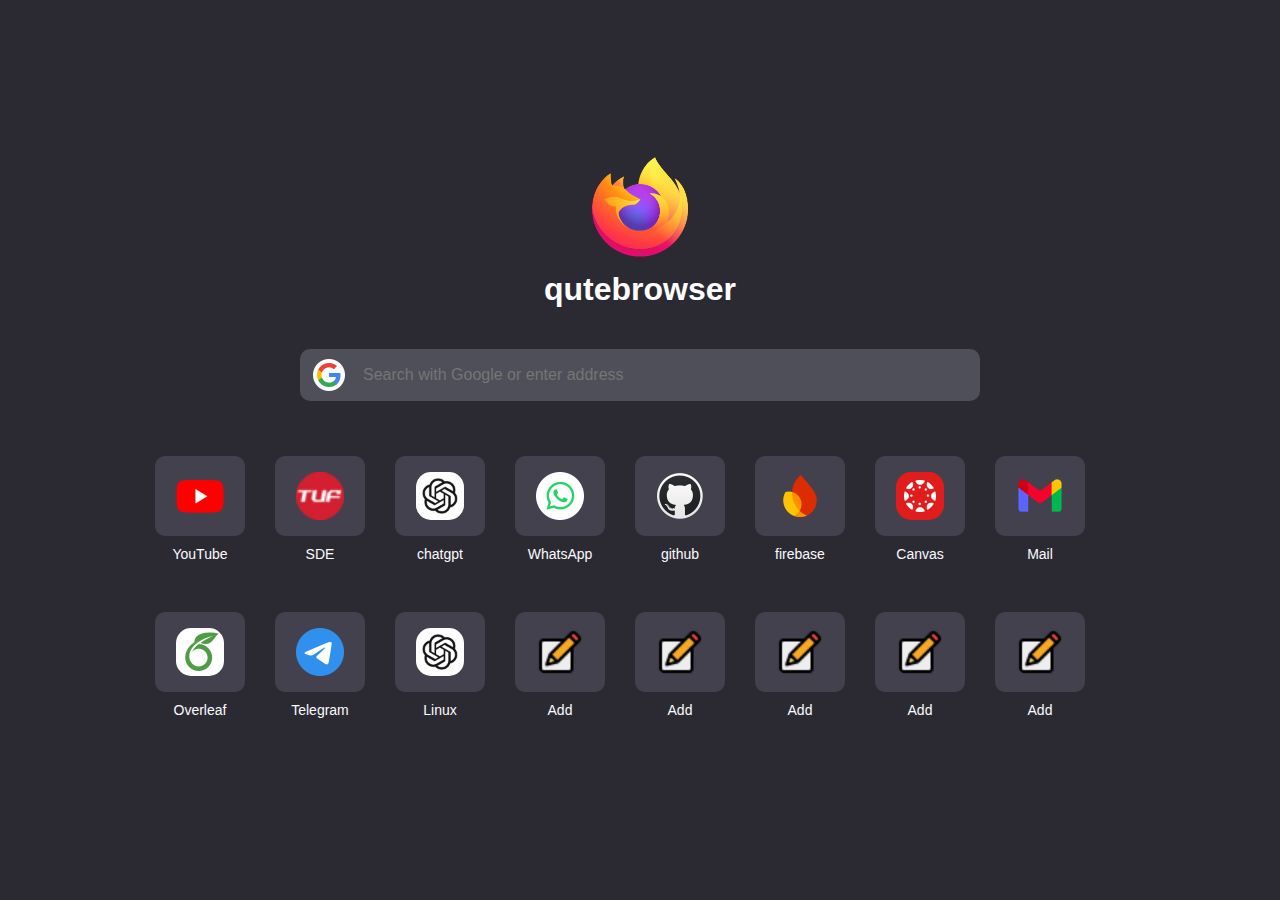
<file: .config/qutebrowser/homepage/index.html>
<!DOCTYPE html>
<html lang="en">

<head>
    <meta charset="UTF-8">
    <meta name="viewport" content="width=device-width, initial-scale=1.0">
    <link rel="icon" href="./images/home.jpg" type="image/x-icon" />
    <title>Home</title>
    <link rel="stylesheet" href="https://cdnjs.cloudflare.com/ajax/libs/font-awesome/5.15.3/css/all.min.css">
    <link rel="stylesheet" href="./style.css">
</head>

<body>
    <div class="container">
        <div class="logo">
            <img src="images/firefox.png" alt="Firefox Logo">
            <h1>qutebrowser</h1>
        </div>
        <div class="search-bar">
            <img src="images/google.ico" alt="search icon">
            <input type="text" placeholder="Search with Google or enter address">
        </div>
        <div class="grid" id="gridContainer" />
    </div>

    <script>
        // Example JSON data (replace with your own JSON endpoint)
        const jsonData = [
            {
                "title": "YouTube",
                "link": "https://www.youtube.com/",
                "imageUrl": "images/youtube.png"
            },
            {
                "title": "SDE",
                "link": "https://takeuforward.org/interviews/strivers-sde-sheet-top-coding-interview-problems/",
                "imageUrl": "images/sde.png"
            },
            {
                "title": "chatgpt",
                "link": "https://chatgpt.com/",
                "imageUrl": "images/chatgpt.png"
            },
            {
                "title": "WhatsApp",
                "link": "https://web.whatsapp.com/",
                "imageUrl": "images/whatsapp.png"
            },
            {
                "title": "github",
                "link": "https://github.com/",
                "imageUrl": "images/git.png"
            },
            {
                "title": "firebase",
                "link": "https://console.firebase.google.com/u/1/project/art-automation-5894a/database/art-automation-5894a-default-rtdb/data",
                "imageUrl": "images/firebase.png"
            },
            {
                "title": "Canvas",
                "link": "https://canvas.instructure.com/",
                "imageUrl": "images/canvas.png"
            },
            {
                "title": "Mail",
                "link": "https://mail.google.com/mail/u/1/#inbox",
                "imageUrl": "images/mail.png"
            },
            {
                "title": "Overleaf",
                "link": "",
                "imageUrl": "images/overleaf.png"
            },
            {
                "title": "Telegram",
                "link": "https://web.telegram.org/k/",
                "imageUrl": "images/telegram.png"
            },
            {
                "title": "Linux",
                "link": "",
                "imageUrl": "images/chatgpt.png"
            },
            {
                "title": "Add",
                "link": "#",
                "imageUrl": "images/edit.png"
            },
            {
                "title": "Add",
                "link": "#",
                "imageUrl": "images/edit.png"
            },
            {
                "title": "Add",
                "link": "#",
                "imageUrl": "images/edit.png"
            },
            {
                "title": "Add",
                "link": "#",
                "imageUrl": "images/edit.png"
            },
            {
                "title": "Add",
                "link": "#",
                "imageUrl": "images/edit.png"
            },
        ];

        const gridContainer = document.getElementById('gridContainer');
        jsonData.forEach(item => {
            const gridItem = document.createElement('div');
            gridItem.classList.add('grid-item');

            const link = document.createElement('a');
            link.href = item.link;

            const imgContainer = document.createElement('div');
            imgContainer.classList.add('img-container');

            const img = document.createElement('img');
            img.src = item.imageUrl;
            img.alt = item.title + ' Icon';

            const title = document.createElement('div');
            title.classList.add('title');
            title.textContent = item.title;

            imgContainer.appendChild(img);
            link.appendChild(imgContainer);
            link.appendChild(title);
            gridItem.appendChild(link);

            gridContainer.appendChild(gridItem);
        });
    </script>
</body>

</html>
</file>
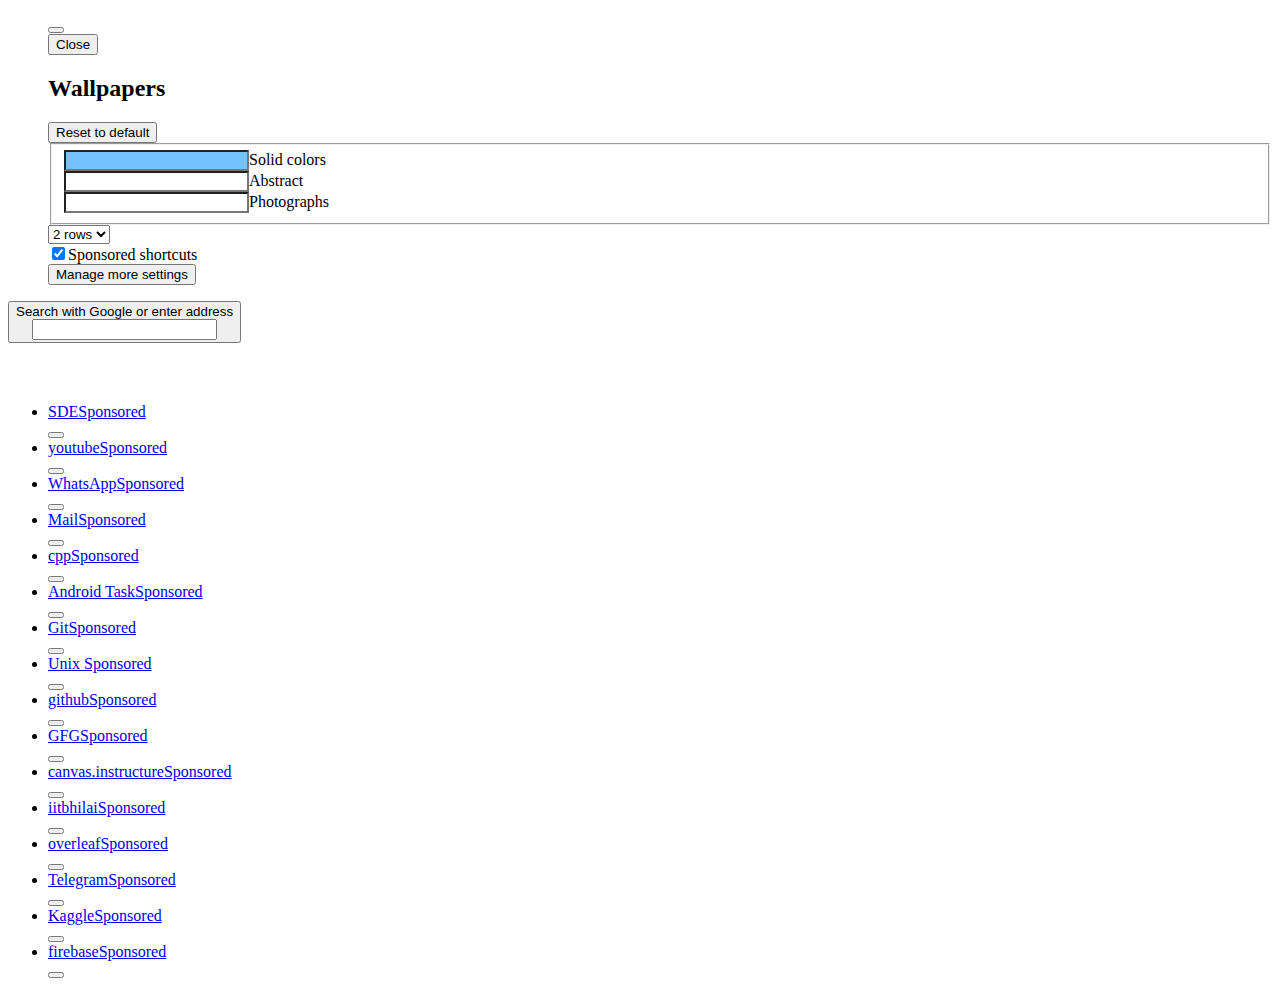
<file: .config/qutebrowser/homepage/images/New Tab.html>
<!-- This Source Code Form is subject to the terms of the Mozilla Public
   - License, v. 2.0. If a copy of the MPL was not distributed with this file,
   - You can obtain one at http://mozilla.org/MPL/2.0/. -->
<!DOCTYPE html>
<html lang="en-US" dir="ltr" lwt-newtab-brighttext=""><head>
<meta http-equiv="content-type" content="text/html; charset=UTF-8">
    <meta charset="utf-8">
    <meta http-equiv="Content-Security-Policy" content="default-src 'none'; object-src 'none'; script-src resource: chrome:; connect-src https:; img-src https: data: blob: chrome:; style-src 'unsafe-inline';">
    <meta name="color-scheme" content="light dark">
    <title data-l10n-id="newtab-page-title">New Tab</title>
    <link rel="icon" type="image/png" href="chrome://branding/content/icon32.png">
    <link rel="localization" href="branding/brand.ftl">
    <link rel="localization" href="toolkit/branding/brandings.ftl">
    <link rel="localization" href="browser/newtab/newtab.ftl">
    <link rel="stylesheet" href="chrome://global/skin/design-system/tokens-brand.css">
    <link rel="stylesheet" href="chrome://browser/content/contentSearchUI.css">
    <link rel="stylesheet" href="chrome://activity-stream/content/css/activity-stream.css">
  </head>
  <body class="activity-stream" style="--newtab-wallpaper-light: url(); --newtab-wallpaper-dark: url(); --newtab-wallpaper-color: transparent; --newtab-search-icon: url(blob:null/07354b6b-afb6-4f5e-bff5-a875648fbb5d);">
    <div id="root"><div class="has-search"><menu class="personalizeButtonWrapper"><span><button class="icon icon-settings personalize-button personalize-animate-appear-done personalize-animate-enter-done" data-l10n-id="newtab-personalize-icon-label" title="Personalize new tab" aria-label="Personalize new tab"></button><div class="customize-menu" role="dialog" data-l10n-id="newtab-personalize-dialog-label" aria-label="Personalize"><div class="close-button-wrapper"><button class="close-button" data-l10n-id="newtab-custom-close-button">Close</button></div><div class="home-section"><div class="wallpapers-section"><div><div class="category-header"><h2 data-l10n-id="newtab-wallpaper-title">Wallpapers</h2><button class="wallpapers-reset" data-l10n-id="newtab-wallpaper-reset">Reset to default</button></div><fieldset class="category-list"><div><input id="solid-colors" style="background-color: rgb(118, 193, 255);" class="wallpaper-input"><label for="solid-colors" data-l10n-id="newtab-wallpaper-category-title-colors">Solid colors</label></div><div><input id="abstracts" style="background-image: url(&quot;https://firefox-settings-attachments.cdn.mozilla.net/main-workspace/newtab-wallpapers-v2/e1108381-5c19-4cb4-a630-69f9e45503fb.avif&quot;);" class="wallpaper-input"><label for="abstracts" data-l10n-id="newtab-wallpaper-category-title-abstract">Abstract</label></div><div><input id="photographs" style="background-image: url(&quot;https://firefox-settings-attachments.cdn.mozilla.net/main-workspace/newtab-wallpapers-v2/e94b1e49-c518-40d6-98e3-dffab6cc370d.avif&quot;);" class="wallpaper-input"><label for="photographs" data-l10n-id="newtab-wallpaper-category-title-photographs">Photographs</label></div></fieldset></div></div><div id="shortcuts-section" class="section"><moz-toggle id="shortcuts-toggle" pressed="" data-preference="feeds.topsites" data-eventsource="TOP_SITES" data-l10n-id="newtab-custom-shortcuts-toggle" data-l10n-attrs="label, description" label="Shortcuts" description="Sites you save or visit"></moz-toggle><div><div class="more-info-top-wrapper"><div class="more-information" style="margin-top: 0px;"><select id="row-selector" class="selector" name="row-count" data-preference="topSitesRows" aria-labelledby="custom-shortcuts-title"><option value="1" data-l10n-id="newtab-custom-row-selector" data-l10n-args="{&quot;num&quot;: 1}">1 row</option><option value="2" data-l10n-id="newtab-custom-row-selector" data-l10n-args="{&quot;num&quot;: 2}" selected="selected">2 rows</option><option value="3" data-l10n-id="newtab-custom-row-selector" data-l10n-args="{&quot;num&quot;: 3}">3 rows</option><option value="4" data-l10n-id="newtab-custom-row-selector" data-l10n-args="{&quot;num&quot;: 4}">4 rows</option></select><div class="check-wrapper" role="presentation"><input id="sponsored-shortcuts" class="sponsored-checkbox" type="checkbox" data-preference="showSponsoredTopSites" data-eventsource="SPONSORED_TOP_SITES" checked="checked"><label class="sponsored" for="sponsored-shortcuts" data-l10n-id="newtab-custom-sponsored-sites">Sponsored shortcuts</label></div></div></div></div></div><div id="pocket-section" class="section"><label class="switch"><moz-toggle id="pocket-toggle" aria-describedby="custom-pocket-subtitle" data-preference="feeds.section.topstories" data-eventsource="TOP_STORIES" data-l10n-id="newtab-custom-stories-toggle" data-l10n-attrs="label, description" label="Recommended stories" description="Exceptional content curated by the Firefox family"></moz-toggle></label><div></div></div><div id="recent-section" class="section"><label class="switch"><moz-toggle id="highlights-toggle" data-preference="feeds.section.highlights" data-eventsource="HIGHLIGHTS" data-l10n-id="newtab-custom-recent-toggle" data-l10n-attrs="label, description" label="Recent activity" description="A selection of recent sites and content"></moz-toggle></label></div><span class="divider" role="separator"></span><div><button id="settings-link" class="external-link" data-l10n-id="newtab-custom-settings">Manage more settings</button></div></div></div></span></menu><div class="weatherWrapper"></div><div class="outer-wrapper ds-outer-wrapper-breakpoint-override visible-logo"><main><div class="non-collapsible-section"><div class="search-wrapper"><div class="logo-and-wordmark"><div class="logo"></div><div class="wordmark"></div></div><div class="search-inner-wrapper"><button class="search-handoff-button" tabindex="-1" data-l10n-args="{&quot;engine&quot;:&quot;Google&quot;}" data-l10n-id="newtab-search-box-handoff-input" title="Search with Google or enter address" aria-label="Search with Google or enter address"><div class="fake-textbox" data-l10n-args="{&quot;engine&quot;:&quot;Google&quot;}" data-l10n-id="newtab-search-box-handoff-text">Search with Google or enter address</div><input type="search" class="fake-editable" tabindex="-1" aria-hidden="true"><div class="fake-caret"></div></button></div></div></div><div class="body-wrapper on"><div class="discovery-stream ds-layout"><div class="ds-column ds-column-12"><div class="ds-column-grid"><div><div class="ds-top-sites"><section class="collapsible-section top-sites" data-section-id="topsites"><div class="section-top-bar"><h3 class="section-title-container " style="visibility: hidden;"><span class="section-title"><span data-l10n-id="newtab-section-header-topsites">Top Sites</span></span><span class="learn-more-link-wrapper"></span></h3></div><div><ul class="top-sites-list"><li class="top-site-outer"><div class="top-site-inner"><a class="top-site-button" href="https://takeuforward.org/strivers-a2z-dsa-course/strivers-a2z-dsa-course-sheet-2" tabindex="0" draggable="true" data-is-sponsored-link="false"><div class="tile" aria-hidden="true"><div class="icon-wrapper" data-fallback="S"><div></div><div class="top-site-icon default-icon" data-fallback="" style="background-image: url(&quot;[data-uri]&quot;);"></div></div></div><div class="title has-icon pinned"><span dir="auto"><div class="icon icon-pin-small"></div>SDE</span><span class="sponsored-label" data-l10n-id="newtab-topsite-sponsored">Sponsored</span></div></a><div><button aria-haspopup="true" data-l10n-id="newtab-menu-content-tooltip" data-l10n-args="{&quot;title&quot;:&quot;SDE&quot;}" class="context-menu-button icon" title="Open menu" aria-label="Open context menu for SDE"></button></div><div class="topsite-impression-observer"></div></div></li><li class="top-site-outer"><div class="top-site-inner"><a class="top-site-button" href="https://www.youtube.com/" tabindex="0" draggable="true" data-is-sponsored-link="false"><div class="tile" aria-hidden="true"><div class="icon-wrapper" data-fallback="y"><div class="top-site-icon rich-icon" style="background-image: url(&quot;[data-uri]&quot;);"></div></div></div><div class="title has-icon pinned"><span dir="auto"><div class="icon icon-pin-small"></div>youtube</span><span class="sponsored-label" data-l10n-id="newtab-topsite-sponsored">Sponsored</span></div></a><div><button aria-haspopup="true" data-l10n-id="newtab-menu-content-tooltip" data-l10n-args="{&quot;title&quot;:&quot;youtube&quot;}" class="context-menu-button icon" title="Open menu" aria-label="Open context menu for youtube"></button></div><div class="topsite-impression-observer"></div></div></li><li class="top-site-outer"><div class="top-site-inner"><a class="top-site-button" href="https://web.whatsapp.com/" tabindex="0" draggable="true" data-is-sponsored-link="false"><div class="tile" aria-hidden="true"><div class="icon-wrapper" data-fallback="W"><div class="top-site-icon rich-icon" style="background-image: url(&quot;[data-uri]&quot;);"></div></div></div><div class="title has-icon pinned"><span dir="auto"><div class="icon icon-pin-small"></div>WhatsApp</span><span class="sponsored-label" data-l10n-id="newtab-topsite-sponsored">Sponsored</span></div></a><div><button aria-haspopup="true" data-l10n-id="newtab-menu-content-tooltip" data-l10n-args="{&quot;title&quot;:&quot;WhatsApp&quot;}" class="context-menu-button icon" title="Open menu" aria-label="Open context menu for WhatsApp"></button></div><div class="topsite-impression-observer"></div></div></li><li class="top-site-outer"><div class="top-site-inner"><a class="top-site-button" href="https://mail.google.com/mail/u/1/" tabindex="0" draggable="true" data-is-sponsored-link="false"><div class="tile" aria-hidden="true"><div class="icon-wrapper" data-fallback="M"><div></div><div class="top-site-icon default-icon" data-fallback="" style="background-image: url(&quot;[data-uri]&quot;);"></div></div></div><div class="title has-icon pinned"><span dir="auto"><div class="icon icon-pin-small"></div>Mail</span><span class="sponsored-label" data-l10n-id="newtab-topsite-sponsored">Sponsored</span></div></a><div><button aria-haspopup="true" data-l10n-id="newtab-menu-content-tooltip" data-l10n-args="{&quot;title&quot;:&quot;Mail&quot;}" class="context-menu-button icon" title="Open menu" aria-label="Open context menu for Mail"></button></div><div class="topsite-impression-observer"></div></div></li><li class="top-site-outer"><div class="top-site-inner"><a class="top-site-button" href="https://chatgpt.com/c/1b8a974a-98b1-4677-8bb3-1b8056d0fd40" tabindex="0" draggable="true" data-is-sponsored-link="false"><div class="tile" aria-hidden="true"><div class="icon-wrapper" data-fallback="c"><div class="top-site-icon rich-icon" style="background-image: url(&quot;[data-uri]&quot;);"></div></div></div><div class="title has-icon pinned"><span dir="auto"><div class="icon icon-pin-small"></div>cpp</span><span class="sponsored-label" data-l10n-id="newtab-topsite-sponsored">Sponsored</span></div></a><div><button aria-haspopup="true" data-l10n-id="newtab-menu-content-tooltip" data-l10n-args="{&quot;title&quot;:&quot;cpp&quot;}" class="context-menu-button icon" title="Open menu" aria-label="Open context menu for cpp"></button></div><div class="topsite-impression-observer"></div></div></li><li class="top-site-outer"><div class="top-site-inner"><a class="top-site-button" href="https://chatgpt.com/c/cc995bf6-a846-4da6-870f-84b90c7da16b" tabindex="0" draggable="true" data-is-sponsored-link="false"><div class="tile" aria-hidden="true"><div class="icon-wrapper" data-fallback="A"><div class="top-site-icon rich-icon" style="background-image: url(&quot;[data-uri]&quot;);"></div></div></div><div class="title has-icon pinned"><span dir="auto"><div class="icon icon-pin-small"></div>Android Task</span><span class="sponsored-label" data-l10n-id="newtab-topsite-sponsored">Sponsored</span></div></a><div><button aria-haspopup="true" data-l10n-id="newtab-menu-content-tooltip" data-l10n-args="{&quot;title&quot;:&quot;Android Task&quot;}" class="context-menu-button icon" title="Open menu" aria-label="Open context menu for Android Task"></button></div><div class="topsite-impression-observer"></div></div></li><li class="top-site-outer"><div class="top-site-inner"><a class="top-site-button" href="https://chat.openai.com/c/749e3c8c-23c2-493b-a1bf-53d4084ba381" tabindex="0" draggable="true" data-is-sponsored-link="false"><div class="tile" aria-hidden="true"><div class="icon-wrapper" data-fallback="G"><div class="top-site-icon rich-icon" style="background-image: url(&quot;[data-uri]&quot;);"></div></div></div><div class="title has-icon pinned"><span dir="auto"><div class="icon icon-pin-small"></div>Git</span><span class="sponsored-label" data-l10n-id="newtab-topsite-sponsored">Sponsored</span></div></a><div><button aria-haspopup="true" data-l10n-id="newtab-menu-content-tooltip" data-l10n-args="{&quot;title&quot;:&quot;Git&quot;}" class="context-menu-button icon" title="Open menu" aria-label="Open context menu for Git"></button></div><div class="topsite-impression-observer"></div></div></li><li class="top-site-outer"><div class="top-site-inner"><a class="top-site-button" href="https://chat.openai.com/c/cd11751b-f2aa-4afe-9810-ed6c19268e50" tabindex="0" draggable="true" data-is-sponsored-link="false"><div class="tile" aria-hidden="true"><div class="icon-wrapper" data-fallback="U"><div class="top-site-icon rich-icon" style="background-image: url(&quot;[data-uri]&quot;);"></div></div></div><div class="title has-icon pinned"><span dir="auto"><div class="icon icon-pin-small"></div>Unix </span><span class="sponsored-label" data-l10n-id="newtab-topsite-sponsored">Sponsored</span></div></a><div><button aria-haspopup="true" data-l10n-id="newtab-menu-content-tooltip" data-l10n-args="{&quot;title&quot;:&quot;Unix &quot;}" class="context-menu-button icon" title="Open menu" aria-label="Open context menu for Unix "></button></div><div class="topsite-impression-observer"></div></div></li><li class="top-site-outer"><div class="top-site-inner"><a class="top-site-button" href="https://github.com/" tabindex="0" draggable="true" data-is-sponsored-link="false"><div class="tile" aria-hidden="true"><div class="icon-wrapper" data-fallback="g"><div class="top-site-icon rich-icon" style="background-image: url(&quot;[data-uri]&quot;);"></div></div></div><div class="title has-icon pinned"><span dir="auto"><div class="icon icon-pin-small"></div>github</span><span class="sponsored-label" data-l10n-id="newtab-topsite-sponsored">Sponsored</span></div></a><div><button aria-haspopup="true" data-l10n-id="newtab-menu-content-tooltip" data-l10n-args="{&quot;title&quot;:&quot;github&quot;}" class="context-menu-button icon" title="Open menu" aria-label="Open context menu for github"></button></div><div class="topsite-impression-observer"></div></div></li><li class="top-site-outer"><div class="top-site-inner"><a class="top-site-button" href="https://www.geeksforgeeks.org/explore?page=1&amp;sortBy=submissions&amp;itm_source=geeksforgeeks&amp;itm_medium=main_header&amp;itm_campaign=practice_header" tabindex="0" draggable="true" data-is-sponsored-link="false"><div class="tile" aria-hidden="true"><div class="icon-wrapper" data-fallback="G"><div></div><div class="top-site-icon default-icon" data-fallback="" style="background-image: url(&quot;[data-uri]&quot;);"></div></div></div><div class="title has-icon pinned"><span dir="auto"><div class="icon icon-pin-small"></div>GFG</span><span class="sponsored-label" data-l10n-id="newtab-topsite-sponsored">Sponsored</span></div></a><div><button aria-haspopup="true" data-l10n-id="newtab-menu-content-tooltip" data-l10n-args="{&quot;title&quot;:&quot;GFG&quot;}" class="context-menu-button icon" title="Open menu" aria-label="Open context menu for GFG"></button></div><div class="topsite-impression-observer"></div></div></li><li class="top-site-outer"><div class="top-site-inner"><a class="top-site-button" href="https://canvas.instructure.com/" tabindex="0" draggable="true" data-is-sponsored-link="false"><div class="tile" aria-hidden="true"><div class="icon-wrapper" data-fallback="c"><div class="top-site-icon rich-icon" style="background-image: url(&quot;[data-uri]&quot;);"></div></div></div><div class="title has-icon pinned"><span dir="auto"><div class="icon icon-pin-small"></div>canvas.instructure</span><span class="sponsored-label" data-l10n-id="newtab-topsite-sponsored">Sponsored</span></div></a><div><button aria-haspopup="true" data-l10n-id="newtab-menu-content-tooltip" data-l10n-args="{&quot;title&quot;:&quot;canvas.instructure&quot;}" class="context-menu-button icon" title="Open menu" aria-label="Open context menu for canvas.instructure"></button></div><div class="topsite-impression-observer"></div></div></li><li class="top-site-outer"><div class="top-site-inner"><a class="top-site-button" href="https://www.iitbhilai.ac.in/" tabindex="0" draggable="true" data-is-sponsored-link="false"><div class="tile" aria-hidden="true"><div class="icon-wrapper letter-fallback" data-fallback="i" style="background-color: rgb(255, 164, 55);"><div class=""></div></div></div><div class="title has-icon pinned"><span dir="auto"><div class="icon icon-pin-small"></div>iitbhilai</span><span class="sponsored-label" data-l10n-id="newtab-topsite-sponsored">Sponsored</span></div></a><div><button aria-haspopup="true" data-l10n-id="newtab-menu-content-tooltip" data-l10n-args="{&quot;title&quot;:&quot;iitbhilai&quot;}" class="context-menu-button icon" title="Open menu" aria-label="Open context menu for iitbhilai"></button></div><div class="topsite-impression-observer"></div></div></li><li class="top-site-outer hide-for-narrow"><div class="top-site-inner"><a class="top-site-button" href="https://www.overleaf.com/project" tabindex="0" draggable="true" data-is-sponsored-link="false"><div class="tile" aria-hidden="true"><div class="icon-wrapper" data-fallback="o"><div class="top-site-icon rich-icon" style="background-image: url(&quot;[data-uri]&quot;);"></div></div></div><div class="title has-icon pinned"><span dir="auto"><div class="icon icon-pin-small"></div>overleaf</span><span class="sponsored-label" data-l10n-id="newtab-topsite-sponsored">Sponsored</span></div></a><div><button aria-haspopup="true" data-l10n-id="newtab-menu-content-tooltip" data-l10n-args="{&quot;title&quot;:&quot;overleaf&quot;}" class="context-menu-button icon" title="Open menu" aria-label="Open context menu for overleaf"></button></div><div class="topsite-impression-observer"></div></div></li><li class="top-site-outer hide-for-narrow"><div class="top-site-inner"><a class="top-site-button" href="https://web.telegram.org/k/" tabindex="0" draggable="true" data-is-sponsored-link="false"><div class="tile" aria-hidden="true"><div class="icon-wrapper" data-fallback="T"><div class="top-site-icon rich-icon" style="background-image: url(&quot;[data-uri]&quot;);"></div></div></div><div class="title has-icon pinned"><span dir="auto"><div class="icon icon-pin-small"></div>Telegram</span><span class="sponsored-label" data-l10n-id="newtab-topsite-sponsored">Sponsored</span></div></a><div><button aria-haspopup="true" data-l10n-id="newtab-menu-content-tooltip" data-l10n-args="{&quot;title&quot;:&quot;Telegram&quot;}" class="context-menu-button icon" title="Open menu" aria-label="Open context menu for Telegram"></button></div><div class="topsite-impression-observer"></div></div></li><li class="top-site-outer hide-for-narrow"><div class="top-site-inner"><a class="top-site-button" href="https://www.kaggle.com/" tabindex="0" draggable="true" data-is-sponsored-link="false"><div class="tile" aria-hidden="true"><div class="icon-wrapper" data-fallback="K"><div></div><div class="top-site-icon default-icon" data-fallback="" style="background-image: url(&quot;[data-uri]&quot;);"></div></div></div><div class="title has-icon pinned"><span dir="auto"><div class="icon icon-pin-small"></div>Kaggle</span><span class="sponsored-label" data-l10n-id="newtab-topsite-sponsored">Sponsored</span></div></a><div><button aria-haspopup="true" data-l10n-id="newtab-menu-content-tooltip" data-l10n-args="{&quot;title&quot;:&quot;Kaggle&quot;}" class="context-menu-button icon" title="Open menu" aria-label="Open context menu for Kaggle"></button></div><div class="topsite-impression-observer"></div></div></li><li class="top-site-outer hide-for-narrow"><div class="top-site-inner"><a class="top-site-button" href="https://console.firebase.google.com/u/0/project/agronomist-agrotech/database/agronomist-agrotech-default-rtdb/data" tabindex="0" draggable="true" data-is-sponsored-link="false"><div class="tile" aria-hidden="true"><div class="icon-wrapper" data-fallback="f"><div class="top-site-icon rich-icon" style="background-image: url(&quot;[data-uri]&quot;);"></div></div></div><div class="title has-icon pinned"><span dir="auto"><div class="icon icon-pin-small"></div>firebase</span><span class="sponsored-label" data-l10n-id="newtab-topsite-sponsored">Sponsored</span></div></a><div><button aria-haspopup="true" data-l10n-id="newtab-menu-content-tooltip" data-l10n-args="{&quot;title&quot;:&quot;firebase&quot;}" class="context-menu-button icon" title="Open menu" aria-label="Open context menu for firebase"></button></div><div class="topsite-impression-observer"></div></div></li></ul><div class="edit-topsites-wrapper"></div></div></section></div></div></div></div><style data-styles="[[null]]"></style></div><div class="discovery-stream ds-layout"><div class="ds-column ds-column-12"><div class="ds-column-grid"><div></div></div></div><style data-styles="[[null]]"></style></div></div></main><aside></aside></div></div></div>
    <script async="" type="module" src="chrome://global/content/elements/moz-toggle.mjs"></script>
  

</body></html>
</file>
<file: .config/qutebrowser/homepage/style.css>
body {
    background-color: #2b2a33;
    color: white;
    font-family: Arial, sans-serif;
    margin: 0;
    padding: 0;
    display: flex;
    flex-direction: column;
    align-items: center;
    justify-content: center;
    height: 100vh;
}

.container {
    text-align: center;
    display: flex;
    flex-direction: column;
    align-items: center;
    margin: 0 20px;
}

.logo {
    margin-bottom: 20px;
}

.logo img {
    width: 100px;
}

.logo h1 {
    font-size: 32px;
    margin-top: 10px;
}

.search-bar img {
    margin: 5px 8px;
    width: ;
}

.search-bar {
    background-color: #4f4f5a;
    padding: 5px 5px;
    border-radius: 10px;
    display: flex;
    align-items: center;
    width: 100%;
    max-width: 680px;
    margin-bottom: 30px;
    box-sizing: border-box;
}

.search-bar input {
    background: none;
    border: none;
    color: #a3a2aa;
    flex: 1;
    padding: 10px;
    font-size: 16px;
}

.search-bar input:focus {
    outline: none;
}

.grid {
    display: flex;
    flex-wrap: wrap;
    /* justify-content: center; */
    grid-template-columns: repeat(auto-fill, minmax(100px, 1fr));
    max-width: 1000px;
    margin: 0 auto;
}

.grid-item {
    padding: 20px 10px;
    border-radius: 10px;
    text-align: center;
    width: 100px;
    margin-top: 5px;
    margin-bottom: 5px;
    display: flex;
    flex-direction: column;
    align-items: center;
    transition: background-color 0.3s;
}

.grid-item a {
    text-decoration: none;
}

.img-container {
    display: flex;
    align-items: center;
    justify-content: center;
    width: 90px;
    height: 80px;
    background-color: #42414d;
    border-radius: 10px;
}

.grid-item:hover {
    background-color: #55555c;
}

.grid-item img {
    width: 48px;
    height: 48px;
    border-radius: 15px;
}

.grid-item .title {
    font-size: 14px;
    color: #fbfbfe;
    margin-top: 10px;
}

/* New styling for top-site-inner item */
.top-site-inner {
    background-color: #3b3b46;
    padding: 20px;
    border-radius: 10px;
    text-align: center;
    width: 100px;
    display: flex;
    flex-direction: column;
    align-items: center;
    transition: background-color 0.3s;
    margin-bottom: 20px;
}

.top-site-inner:hover {
    background-color: #50505c;
}

.top-site-inner .top-site-icon {
    width: 50px;
    height: 50px;
    background-size: cover;
    margin-bottom: 10px;
}

.top-site-inner .title {
    margin: 0;
    font-size: 14px;
    color: #bbb;
}

.top-site-inner .context-menu-button {
    margin-top: 10px;
    background: none;
    border: none;
    color: #bbb;
    cursor: pointer;
}
</file>
